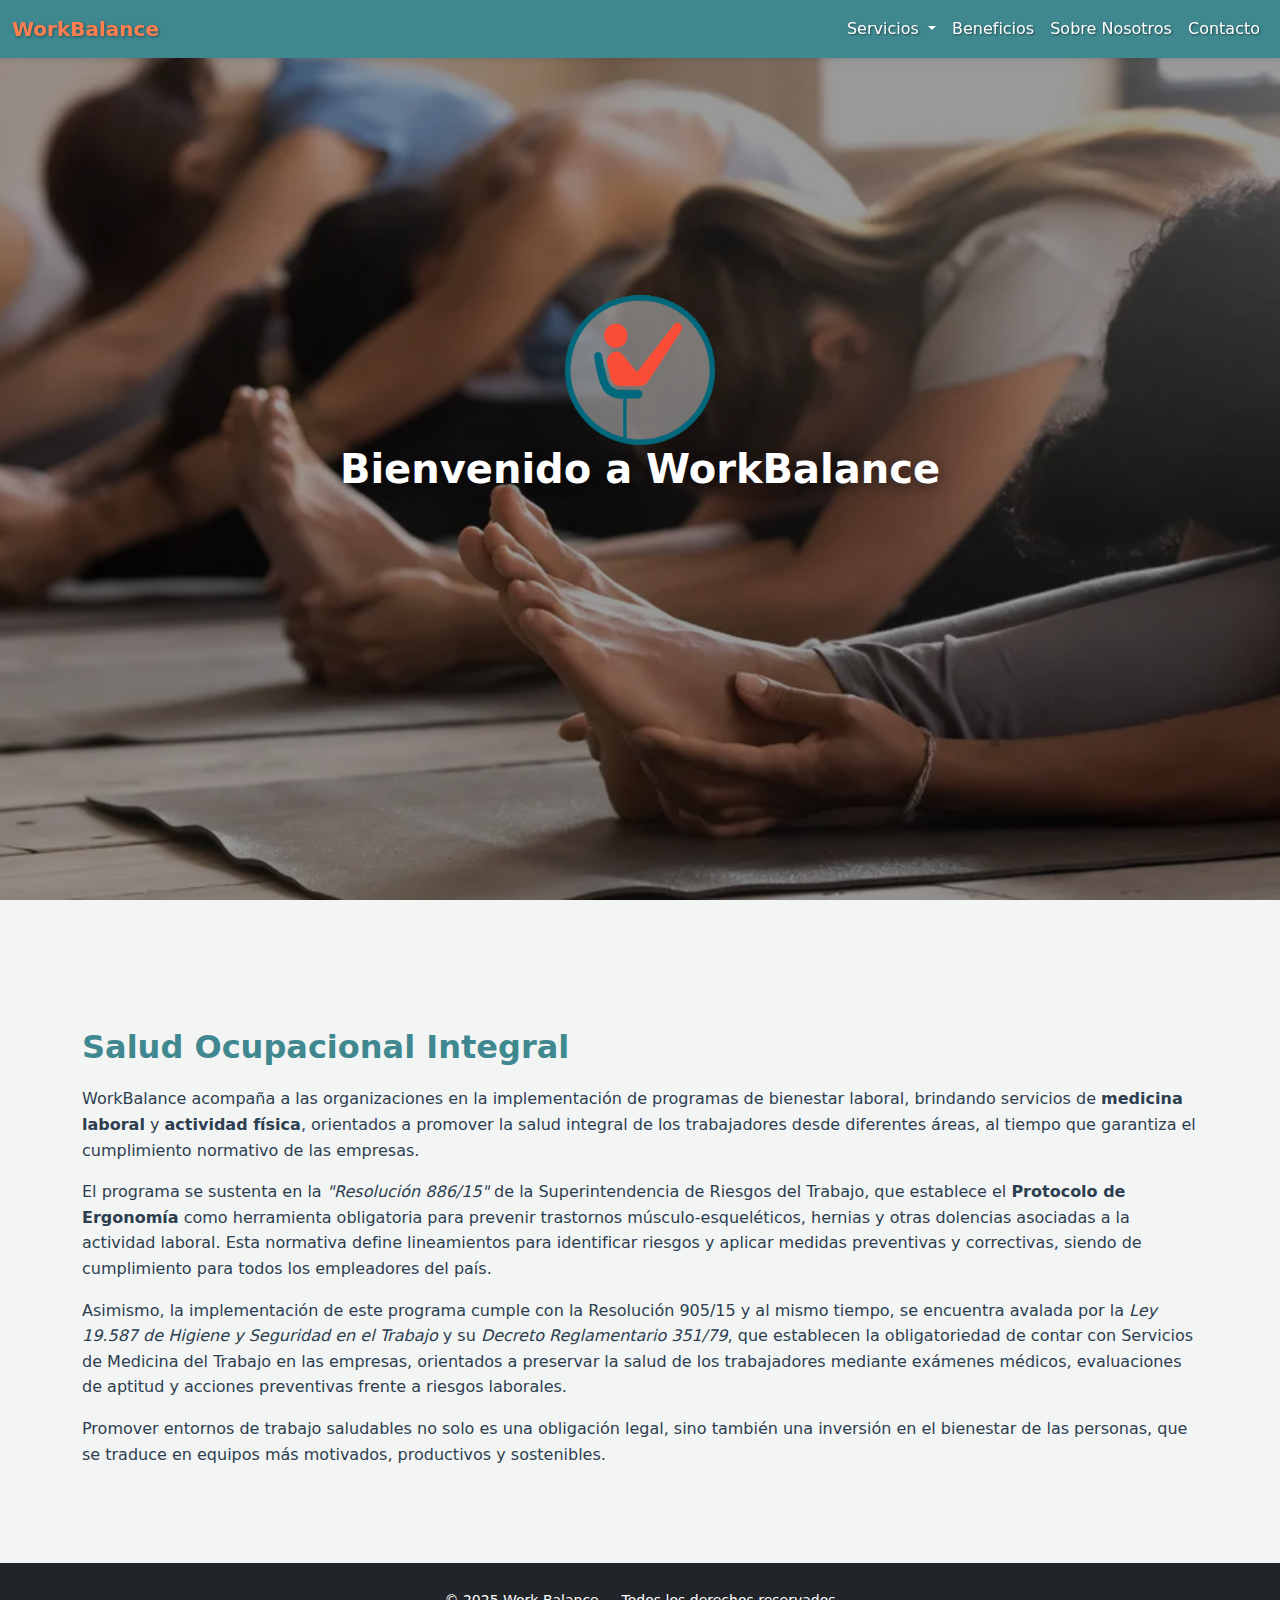
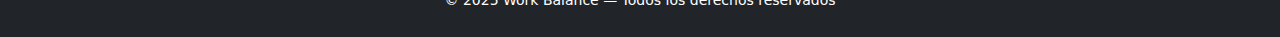
<file: index.html>
<!DOCTYPE html>
<html lang="es">
<head>
  <meta charset="UTF-8">
  <meta name="viewport" content="width=device-width, initial-scale=1.0">
 <title>WorkBalance</title>
  <meta name="description" content="Servicio de bienestar laboral, a través de la medicina y la actividad física en el trabajo.">

  <meta name="keywords" content="
  pausas activas, ejercicios laborales, bienestar, salud en oficina, ergonomía,
  programa de bienestar laboral, bienestar corporativo, acondicionamiento físico en el trabajo,
  actividad física para empresas, actividad física laboral, educación física en el trabajo,
  pausas activas zona norte, pausas activas Capital Federal, pausas activas zona oeste Buenos Aires,
  bienestar laboral zona norte, bienestar laboral Capital Federal, bienestar laboral zona oeste Buenos Aires
  ">

  <link rel="icon" href="favicon.ico" type="image/x-icon">
  <link rel="apple-touch-icon" sizes="180x180" href="apple-touch-icon.png">
  <link rel="icon" type="image/png" sizes="32x32" href="favicon-32x32.png">
  <link rel="icon" type="image/png" sizes="16x16" href="favicon-16x16.png">

  <link href="https://cdn.jsdelivr.net/npm/bootstrap@5.3.0/dist/css/bootstrap.min.css" rel="stylesheet">
  <link href="https://cdn.jsdelivr.net/npm/bootstrap-icons@1.11.3/font/bootstrap-icons.css" rel="stylesheet">
  <link rel="stylesheet" href="css/styles.css">
  <link href="https://cdn.jsdelivr.net/npm/aos@2.3.4/dist/aos.css" rel="stylesheet">
</head>
<body>

<header>
  <nav class="navbar navbar-expand-lg fixed-top">
    <div class="container-fluid">
      <a class="navbar-brand d-flex align-items-center" href="index.html">        
        <span>WorkBalance</span>
      </a>

      <button class="navbar-toggler bg-light" type="button" data-bs-toggle="collapse" data-bs-target="#navbarNav">
        <span class="navbar-toggler-icon"></span>
      </button>
      
      <div class="collapse navbar-collapse" id="navbarNav">
        <ul class="navbar-nav ms-auto">          
          <li class="nav-item dropdown">
    <a class="nav-link dropdown-toggle" href="#" id="serviciosDropdown" role="button" data-bs-toggle="dropdown" aria-expanded="false">
      Servicios
    </a>
    <ul class="dropdown-menu" aria-labelledby="serviciosDropdown">
      <li><a class="dropdown-item" href="medicinalaboral.html">Medicina Laboral en Planta</a></li>
      <li><a class="dropdown-item" href="actividadfisica.html">Actividad Física</a></li>
    </ul>
  </li>
          <li class="nav-item"><a class="nav-link" href="beneficios.html">Beneficios</a></li>
          <li class="nav-item"><a class="nav-link" href="nosotros.html">Sobre Nosotros</a></li>
          <li class="nav-item"><a class="nav-link" href="contacto.html">Contacto</a></li>
        </ul>
      </div>
    </div>
  </nav>
</header>

<main>
 <div id="inicio" class="hero d-flex align-items-center justify-content-center">
  <div class="hero-content text-center">
    <div class="hero-img" data-aos="flip-down">
      <img src="img/icono.png" class="img-fluid" alt="Imagen hero">
    </div>
    <h1 class="text-white fw-bold animate-fade">Bienvenido a WorkBalance</h1>
    <p class="text-white animate-fade-delay">Bienestar ocupacional</p>
    <a href="#saludocupacionalintegral" class="btn btn-primary btn-lg mt-3 animate-fade-delay2">
    Conocé más
    </a>
  </div>
</div>

<section id="saludocupacionalintegral">
  <div class="container mt-5">
    <div class="row">
      <div class="col">
      <h2>Salud Ocupacional Integral</h2>
        <p>
          WorkBalance acompaña a las organizaciones en la implementación de programas de bienestar
          laboral, brindando servicios de <strong>medicina laboral</strong> y <strong>actividad 
          física</strong>, orientados a promover la salud integral de los trabajadores desde 
          diferentes áreas, al tiempo que garantiza el cumplimiento normativo de las empresas.
        </p>  
        <p>
          El programa se sustenta en la <em>"Resolución 886/15"</em> de la Superintendencia de Riesgos del Trabajo,
          que establece el <strong>Protocolo de Ergonomía</strong> como herramienta obligatoria para prevenir
          trastornos músculo-esqueléticos, hernias y otras dolencias asociadas a la actividad laboral.
          Esta normativa define lineamientos para identificar riesgos y aplicar medidas preventivas y correctivas,
          siendo de cumplimiento para todos los empleadores del país.
        </p>     
        <p>
          Asimismo, la implementación de este programa cumple con la Resolución 905/15 y al mismo tiempo, se encuentra 
          avalada por la <em>Ley 19.587 de Higiene y Seguridad en el Trabajo</em> y su <em>Decreto Reglamentario 351/79</em>, que
          establecen la obligatoriedad de contar con Servicios de Medicina del Trabajo en las empresas,
          orientados a preservar la salud de los trabajadores mediante exámenes médicos, evaluaciones de aptitud
          y acciones preventivas frente a riesgos laborales. 
        </p>
        <p>
          Promover entornos de trabajo saludables no solo es una obligación legal, sino también una
           inversión en el bienestar de las personas, que se traduce en equipos más motivados, 
           productivos y sostenibles.
        </p>
      </div>
    </div>
  </div>
</main>

   <footer class="py-4 bg-dark text-white text-center">
    <div class="container">
      <small>© 2025 Work Balance — Todos los derechos reservados</small>
    </div>
  </footer>

  <script src="https://cdn.jsdelivr.net/npm/bootstrap@5.3.0/dist/js/bootstrap.bundle.min.js"></script>
    <script src="https://cdn.jsdelivr.net/npm/aos@2.3.4/dist/aos.js"></script>
  <script>
    AOS.init({
      duration: 1000,  // duración de la animación en ms
      once: true       // la animación se ejecuta solo una vez
    });
  </script>
</body>
</html>
</file>
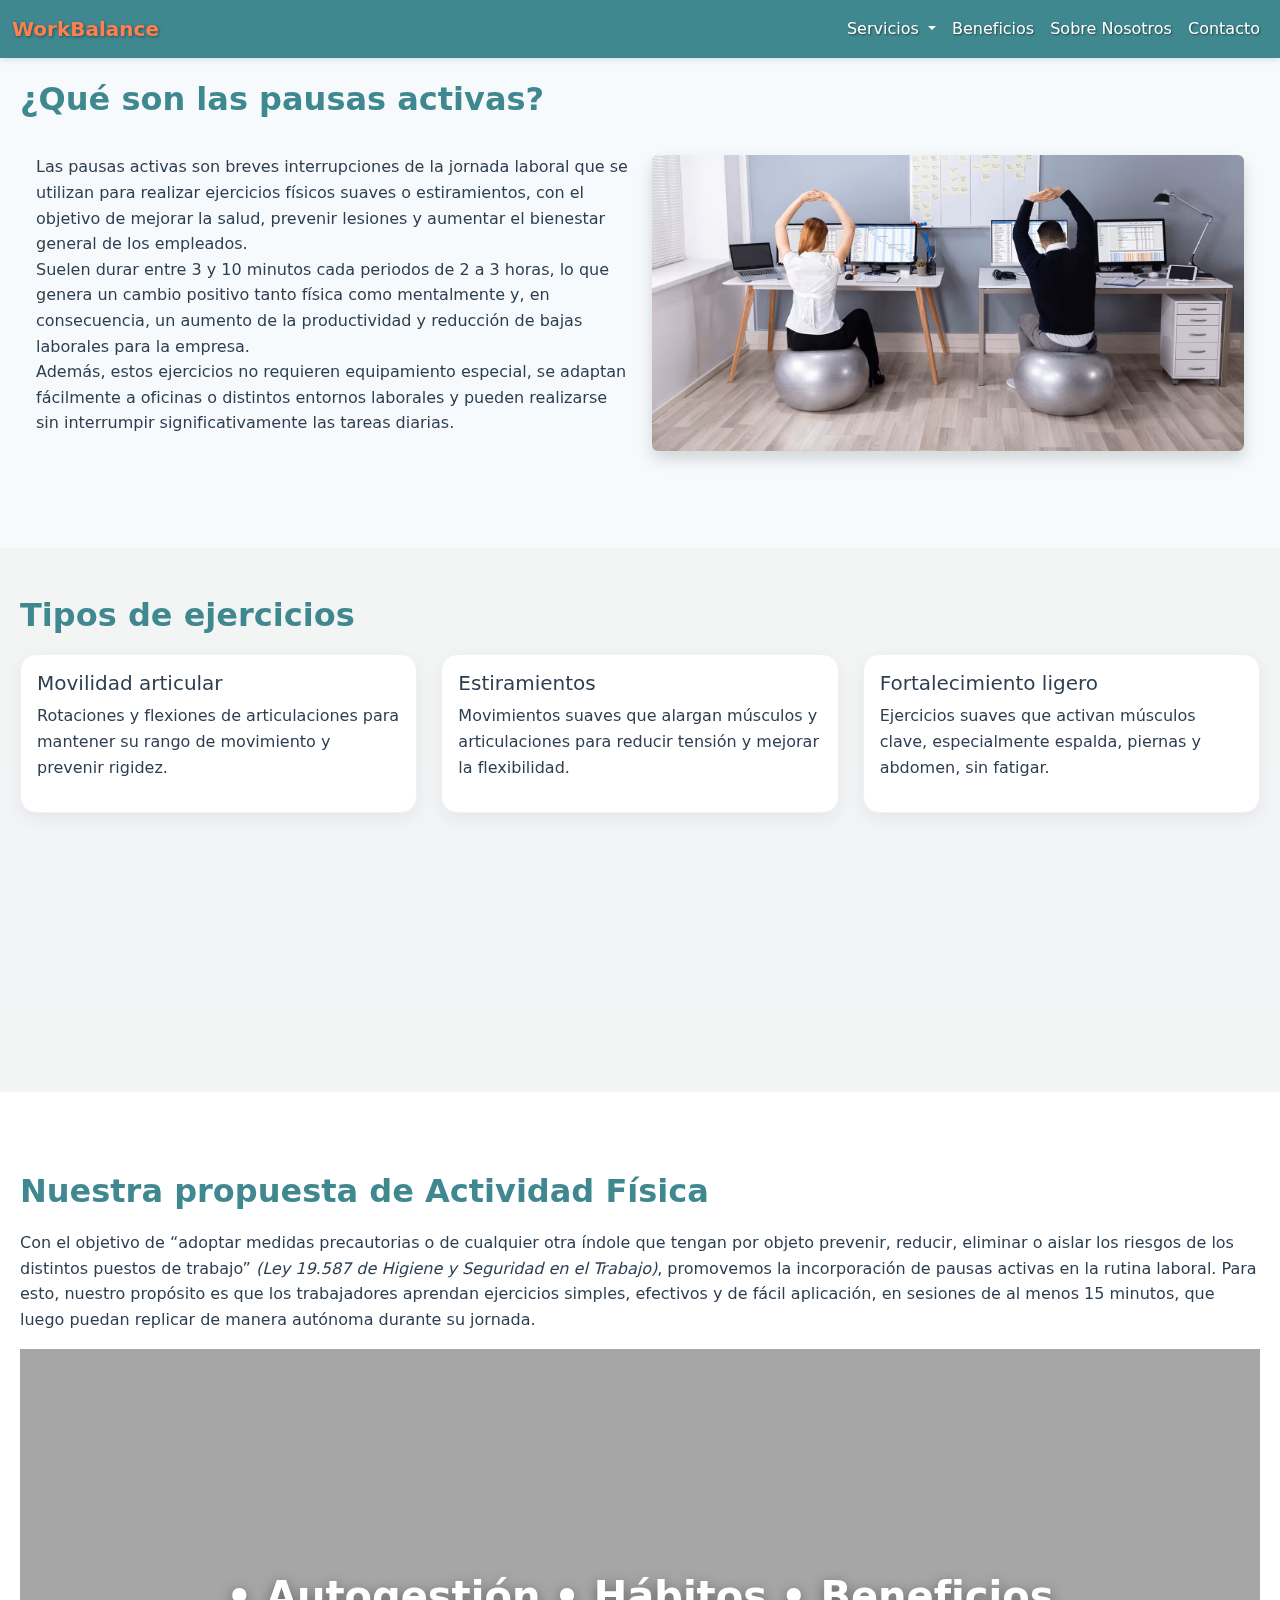
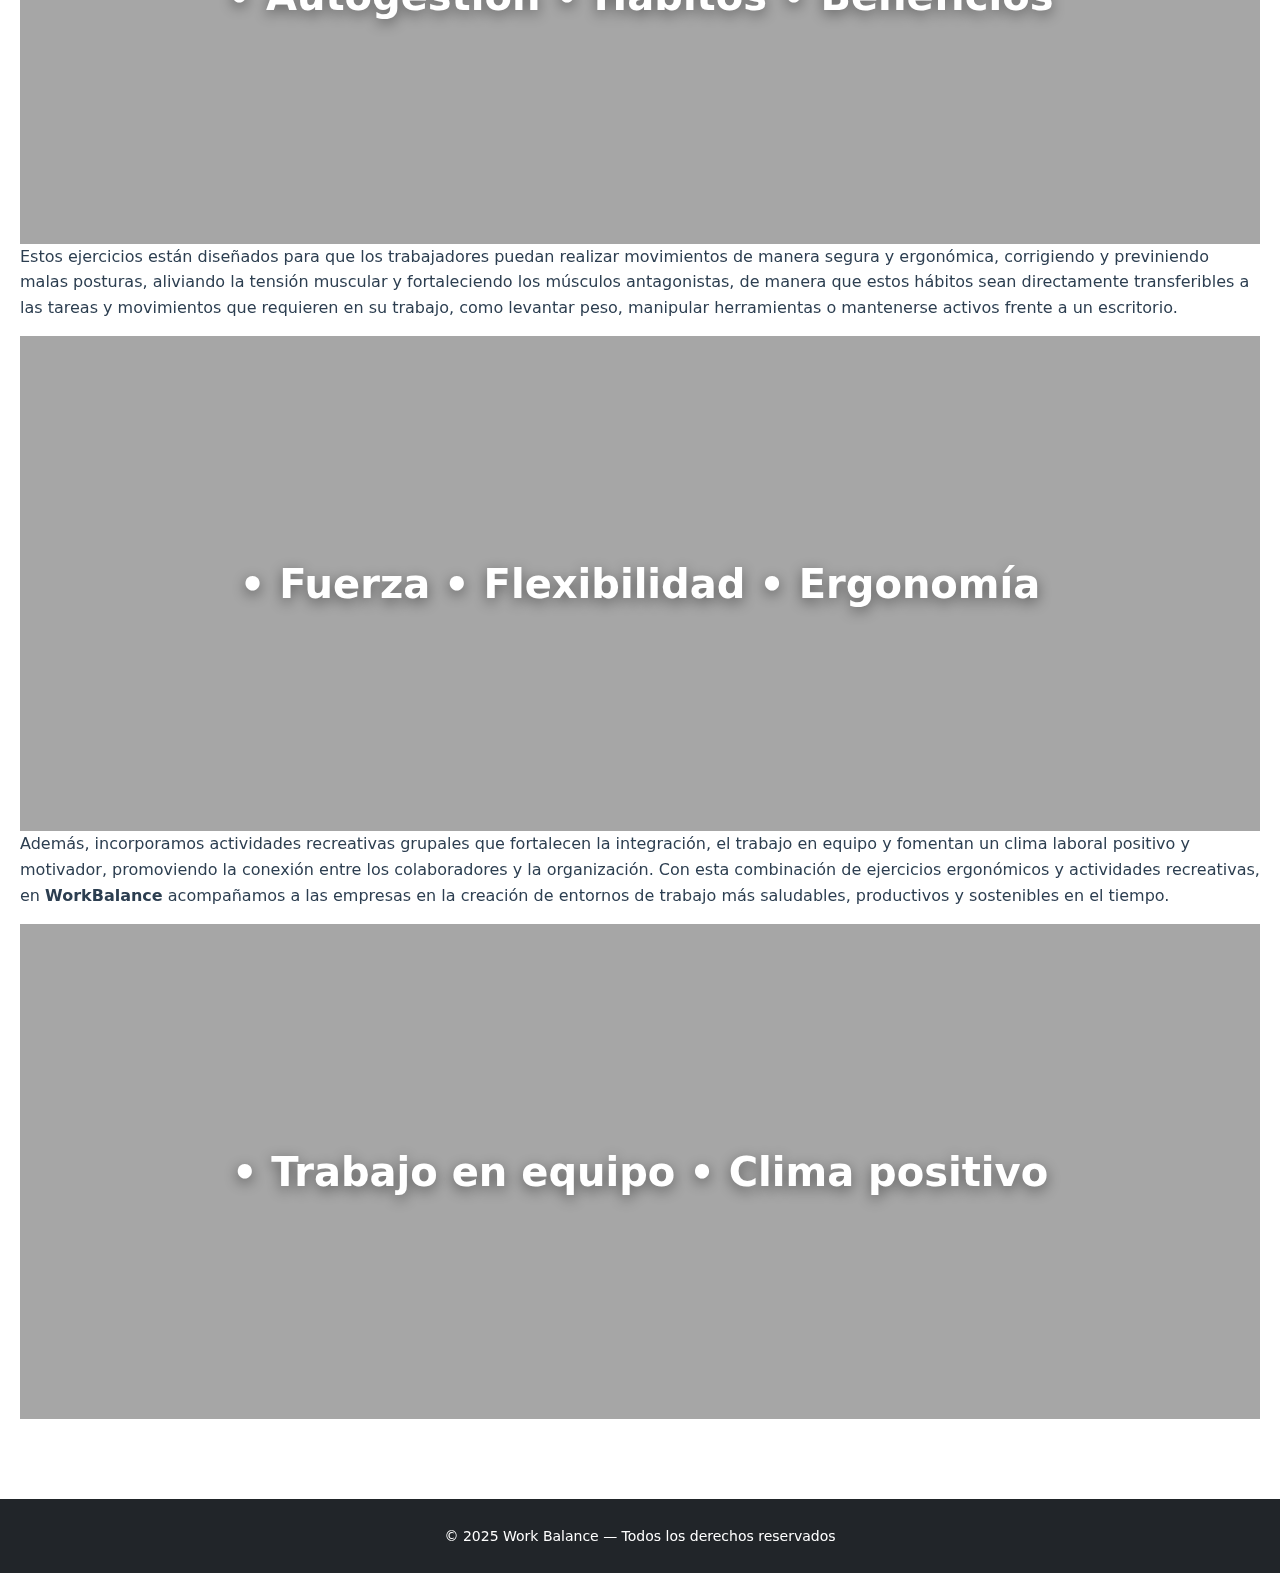
<file: actividadfisica.html>
<!DOCTYPE html>
<html lang="es">
<head>
  <meta charset="UTF-8">
  <meta name="viewport" content="width=device-width, initial-scale=1.0">
<title>WorkBalance</title>

  <link rel="icon" href="favicon.ico" type="image/x-icon">
  <link rel="apple-touch-icon" sizes="180x180" href="apple-touch-icon.png">
  <link rel="icon" type="image/png" sizes="32x32" href="favicon-32x32.png">
  <link rel="icon" type="image/png" sizes="16x16" href="favicon-16x16.png">

  <link href="https://cdn.jsdelivr.net/npm/bootstrap@5.3.0/dist/css/bootstrap.min.css" rel="stylesheet">
  <link href="https://cdn.jsdelivr.net/npm/bootstrap-icons@1.11.3/font/bootstrap-icons.css" rel="stylesheet">
  <link rel="stylesheet" href="css/styles.css">
  <link href="https://cdn.jsdelivr.net/npm/aos@2.3.4/dist/aos.css" rel="stylesheet">
</head>
<body>

<header>
 <nav class="navbar navbar-expand-lg fixed-top">
    <div class="container-fluid">
      <a class="navbar-brand d-flex align-items-center" href="index.html">        
        <span>WorkBalance</span>
      </a>

      <button class="navbar-toggler bg-light" type="button" data-bs-toggle="collapse" data-bs-target="#navbarNav">
        <span class="navbar-toggler-icon"></span>
      </button>
      
      <div class="collapse navbar-collapse" id="navbarNav">
        <ul class="navbar-nav ms-auto">          
          <li class="nav-item dropdown">
    <a class="nav-link dropdown-toggle" href="#" id="serviciosDropdown" role="button" data-bs-toggle="dropdown" aria-expanded="false">
      Servicios
    </a>
    <ul class="dropdown-menu" aria-labelledby="serviciosDropdown">
      <li><a class="dropdown-item" href="medicinalaboral.html">Medicina Laboral en Planta</a></li>
      <li><a class="dropdown-item active" href="actividadfisica.html">Actividad Física</a></li>
    </ul>
  </li>
          <li class="nav-item"><a class="nav-link" href="beneficios.html">Beneficios</a></li>
          <li class="nav-item"><a class="nav-link" href="nosotros.html">Sobre Nosotros</a></li>
          <li class="nav-item"><a class="nav-link" href="contacto.html">Contacto</a></li>
        </ul>
      </div>
    </div>
  </nav>
</header>

<main>
</section><section>
  <h2>¿Qué son las pausas activas?</h2>

  <div class="h-100 p-3">
    <div class="row align-items-center">
      <!-- Texto -->
      <div class="col-md-6">
        <p>
          Las pausas activas son breves interrupciones de la jornada laboral que se utilizan para 
          realizar ejercicios físicos suaves o estiramientos, con el objetivo de mejorar la salud,
          prevenir lesiones y aumentar el bienestar general de los empleados.<br>
          Suelen durar entre 3 y 10 minutos cada periodos de 2 a 3 horas, lo que genera un cambio 
          positivo tanto física como mentalmente y, en consecuencia, un aumento de la productividad y reducción
          de bajas laborales para la empresa.<br>
          Además, estos ejercicios no requieren equipamiento especial, se adaptan fácilmente a 
          oficinas o distintos entornos laborales y pueden realizarse sin interrumpir 
          significativamente las tareas diarias.
        </p>
      </div>

      <!-- Imagen -->
      <div class="col-md-6">
        <img src="img/pausas-activas.jpg" class="img-fluid rounded shadow" alt="Pausas activas">
      </div>
    </div>
  </div>
</section>

<section class="py-5">
  <h2>Tipos de ejercicios</h2>
  <div class="row g-4 justify-content-center">

    <!-- Card Movilidad articular (doble ancho) -->
    <div class="col-md-6 col-lg-4 mb-4">
      <div class="section-card h-100 p-3" data-aos="fade-left">
        
            <h5 class="mb-2">Movilidad articular</h5>
            <p>Rotaciones y flexiones de articulaciones para mantener su rango de movimiento y prevenir rigidez.</p>
      
      </div>
    </div>

    <!-- Card Estiramientos -->
    <div class="col-md-6 col-lg-4 mb-4">
      <div class="section-card h-100 p-3" data-aos="zoom-in">
        <h5 class="mb-2">Estiramientos</h5>
        <p>Movimientos suaves que alargan músculos y articulaciones para reducir tensión y mejorar la flexibilidad.</p>
      </div>
    </div>

        <!-- Card Fortalecimiento ligero -->
    <div class="col-md-6 col-lg-4 mb-4">
      <div class="section-card h-100 p-3" data-aos="fade-right">
            <h5 class="mb-2">Fortalecimiento ligero</h5>
            <p>Ejercicios suaves que activan músculos clave, especialmente espalda, piernas y abdomen, sin fatigar.</p>
      </div>
    </div>

    <!-- Card Relajación y respiración -->
    <div class="col-md-6 col-lg-4 mb-4">
      <div class="section-card h-100 p-3" data-aos="zoom-in">
        <h5 class="mb-2">Relajación y respiración</h5>
        <p>Técnicas para oxigenar el cuerpo, reducir estrés y relajar músculos.</p>
      </div>
    </div>

    <div class="col-md-6 col-lg-4 mb-4">
      <div class="section-card h-100 p-3" data-aos="fade-left">
            <h5 class="mb-2">Postura y activación</h5>
            <p>Movimientos que corrigen la postura y activan el cuerpo después de estar mucho tiempo sentado o estático.</p>
      </div>
    </div>
  </div>
</section>
 </div>

 <section class="section section--alt">
  
  <h2>Nuestra propuesta de Actividad Física</h2>

  <div class="section-servicios">
    <p>
Con el objetivo de “adoptar medidas precautorias o de cualquier otra índole que tengan por objeto 
prevenir, reducir, eliminar o aislar los riesgos de los distintos puestos de trabajo” 
<em>(Ley 19.587 de Higiene y Seguridad en el Trabajo)</em>, promovemos la incorporación de pausas 
activas en la rutina laboral. Para esto, nuestro propósito es que los trabajadores aprendan ejercicios 
simples, efectivos y de fácil aplicación, en sesiones de al menos 15 minutos, que luego puedan replicar 
de manera autónoma durante su jornada.
       
    </p>
  </div> 

    <div class="parallax parallax--autogestion">
      <div class="parallax-content text-center text-white py-5">
        <h3 class="mb-0 fw-semibold display-6">• Autogestión • Hábitos • Beneficios</h3>
      </div>
    </div>

      <div class="section-servicios">
      <p>
      Estos ejercicios están diseñados para que los trabajadores puedan realizar movimientos
      de manera segura y ergonómica, corrigiendo y previniendo malas posturas, aliviando la 
      tensión muscular y fortaleciendo los músculos antagonistas, de manera que estos hábitos 
      sean directamente transferibles a las tareas y movimientos que requieren en su trabajo, 
      como levantar peso, manipular herramientas o mantenerse activos frente a un escritorio.
      </p>
      </div>

    <div class="parallax parallax--movilidad">
      <div class="parallax-content text-center text-white py-5">
        <h3 class="mb-0 fw-semibold display-6">• Fuerza • Flexibilidad • Ergonomía</h3>
      </div>
    </div>

      <div class="section-servicios">
      <p>
      Además, incorporamos actividades recreativas grupales que fortalecen la integración, 
      el trabajo en equipo y fomentan un clima laboral positivo y motivador, promoviendo
      la conexión entre los colaboradores y la organización. 
      Con esta combinación de ejercicios ergonómicos y actividades recreativas, 
      en <strong>WorkBalance</strong> acompañamos a las empresas en la creación de entornos de 
      trabajo más saludables, productivos y sostenibles en el tiempo.
      </p>
      </div>

    <div class="parallax parallax--recreacion">
      <div class="parallax-content text-center text-white py-5">
        <h3 class="mb-0 fw-semibold display-6">• Trabajo en equipo • Clima positivo</h3>
      </div>
    </div>
 </div>
</section>
</main>

   <footer class="py-4 bg-dark text-white text-center">
    <div class="container">
      <small>© 2025 Work Balance — Todos los derechos reservados</small>
    </div>
  </footer>

  <script src="https://cdn.jsdelivr.net/npm/bootstrap@5.3.0/dist/js/bootstrap.bundle.min.js"></script>
  <script src="https://cdn.jsdelivr.net/npm/aos@2.3.4/dist/aos.js"></script>
<script>
  AOS.init({
    duration: 1000,  // duración de la animación en ms
    once: true       // la animación se ejecuta solo una vez
  });
</script>
</body>
</html>
</file>
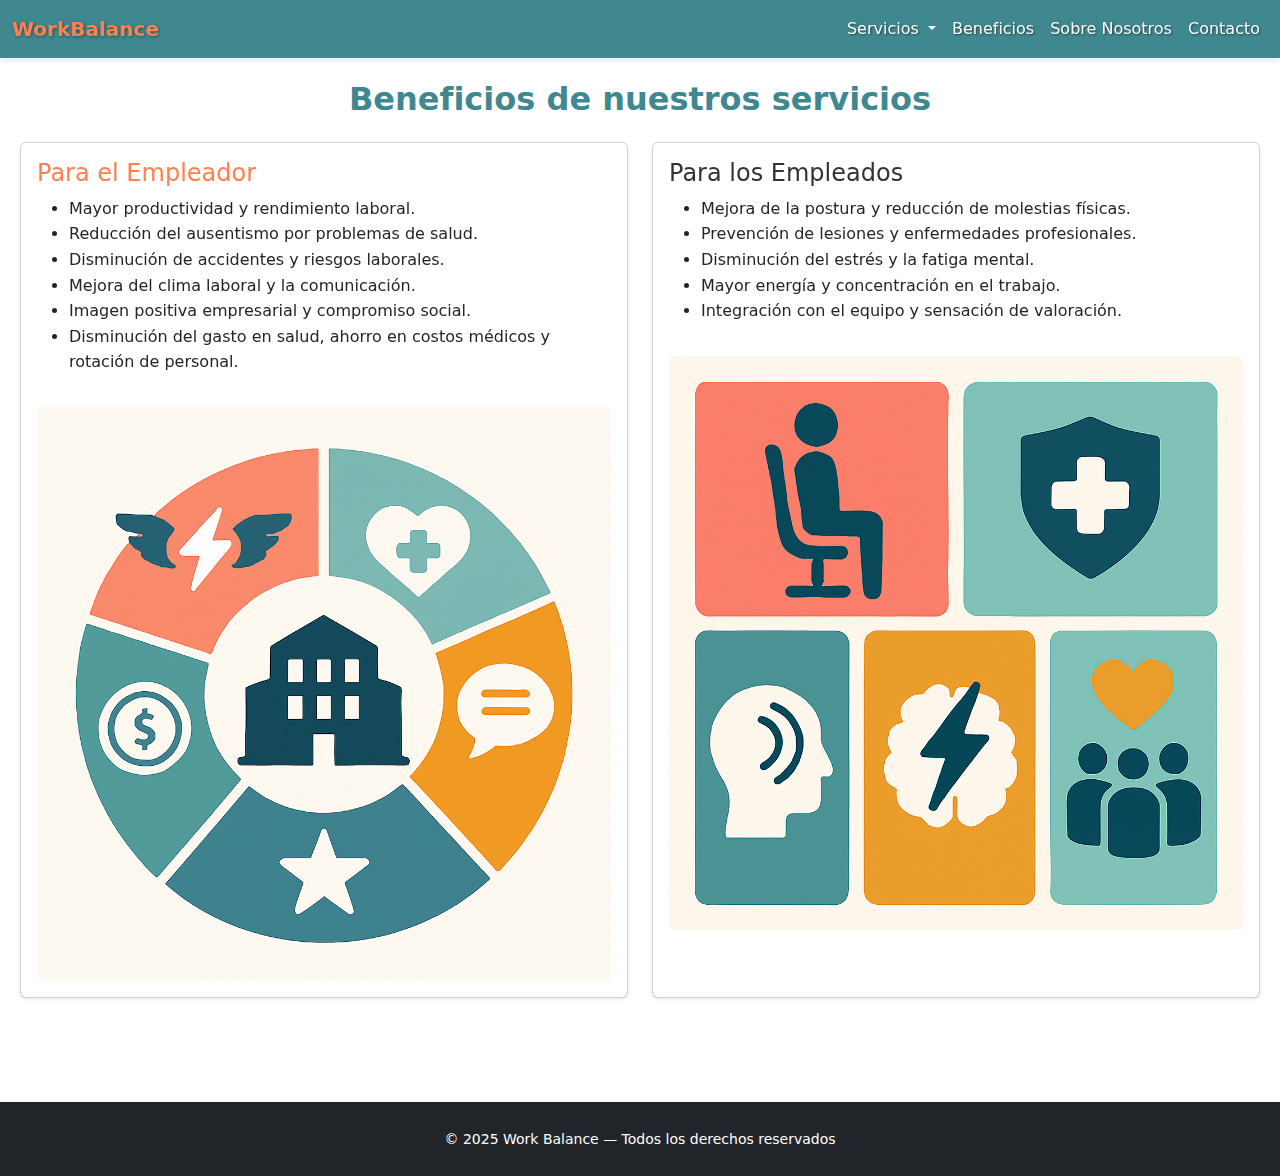
<file: beneficios.html>
<!DOCTYPE html>
<html lang="es">
<head>
  <meta charset="UTF-8">
  <meta name="viewport" content="width=device-width, initial-scale=1.0">
<title>WorkBalance</title>

  <link rel="icon" href="favicon.ico" type="image/x-icon">
  <link rel="apple-touch-icon" sizes="180x180" href="apple-touch-icon.png">
  <link rel="icon" type="image/png" sizes="32x32" href="favicon-32x32.png">
  <link rel="icon" type="image/png" sizes="16x16" href="favicon-16x16.png">

  <link href="https://cdn.jsdelivr.net/npm/bootstrap@5.3.0/dist/css/bootstrap.min.css" rel="stylesheet">
  <link href="https://cdn.jsdelivr.net/npm/bootstrap-icons@1.11.3/font/bootstrap-icons.css" rel="stylesheet">
  <link rel="stylesheet" href="css/styles.css">
  <link href="https://cdn.jsdelivr.net/npm/aos@2.3.4/dist/aos.css" rel="stylesheet">
</head>
<body>

<header>
 <nav class="navbar navbar-expand-lg fixed-top">
    <div class="container-fluid">
      <a class="navbar-brand d-flex align-items-center" href="index.html">        
        <span>WorkBalance</span>
      </a>

      <button class="navbar-toggler bg-light" type="button" data-bs-toggle="collapse" data-bs-target="#navbarNav">
        <span class="navbar-toggler-icon"></span>
      </button>
      
      <div class="collapse navbar-collapse" id="navbarNav">
        <ul class="navbar-nav ms-auto">          
          <li class="nav-item dropdown">
    <a class="nav-link dropdown-toggle" href="#" id="serviciosDropdown" role="button" data-bs-toggle="dropdown" aria-expanded="false">
      Servicios
    </a>
    <ul class="dropdown-menu" aria-labelledby="serviciosDropdown">
      <li><a class="dropdown-item" href="medicinalaboral.html">Medicina Laboral en Planta</a></li>
      <li><a class="dropdown-item" href="actividadfisica.html">Actividad Física</a></li>
    </ul>
  </li>
          <li class="nav-item"><a class="nav-link active" href="beneficios.html">Beneficios</a></li>
          <li class="nav-item"><a class="nav-link" href="nosotros.html">Sobre Nosotros</a></li>
          <li class="nav-item"><a class="nav-link" href="contacto.html">Contacto</a></li>
        </ul>
      </div>
    </div>
  </nav>
</header>

<main>
<section class="section section--alt">
    <h2 class="mb-4 text-center">Beneficios de nuestros servicios</h2>

    <div class="row">
      <!-- Empleador -->
      <div class="col-md-6 mb-4" data-aos="flip-right">
        <div class="card shadow-sm h-100">
          <div class="card-body">
            <h4 class="card-title titulo-empleador">Para el Empleador</h4>
            <ul>
              <li>Mayor productividad y rendimiento laboral.</li>
              <li>Reducción del ausentismo por problemas de salud.</li>
              <li>Disminución de accidentes y riesgos laborales.</li>
              <li>Mejora del clima laboral y la comunicación.</li>
              <li>Imagen positiva empresarial y compromiso social.</li>
              <li>Disminución del gasto en salud, ahorro en costos médicos y rotación de personal.</li>
            </ul>
            <img src="img/beneficios-empleador.png" alt="Beneficios Empleador" class="img-fluid mt-3 rounded">

          </div>
        </div>
      </div>
      <!-- Empleados -->
      <div class="col-md-6 mb-4" data-aos="flip-left">
        <div class="card shadow-sm h-100">
          <div class="card-body">
            <h4 class="card-title titulo-empleados"> Para los Empleados</h4>
            <ul>
              <li>Mejora de la postura y reducción de molestias físicas.</li>
              <li>Prevención de lesiones y enfermedades profesionales.</li>
              <li>Disminución del estrés y la fatiga mental.</li>
              <li>Mayor energía y concentración en el trabajo.</li>
              <li>Integración con el equipo y sensación de valoración.</li>
            </ul>
            <img src="img/beneficios-empleados.png" alt="Beneficios Empleados" class="img-fluid mt-3 rounded">

          </div>
        </div>
      </div>
    </div> 
</section> 

</main>
   <footer class="py-4 bg-dark text-white text-center">
    <div class="container">
      <small>© 2025 Work Balance — Todos los derechos reservados</small>
    </div>
  </footer>

  <script src="https://cdn.jsdelivr.net/npm/bootstrap@5.3.0/dist/js/bootstrap.bundle.min.js"></script>
  <script src="https://cdn.jsdelivr.net/npm/aos@2.3.4/dist/aos.js"></script>
<script>
  AOS.init({
    duration: 1000,  // duración de la animación en ms
    once: true       // la animación se ejecuta solo una vez
  });
</script>
</body>
</html>
</file>
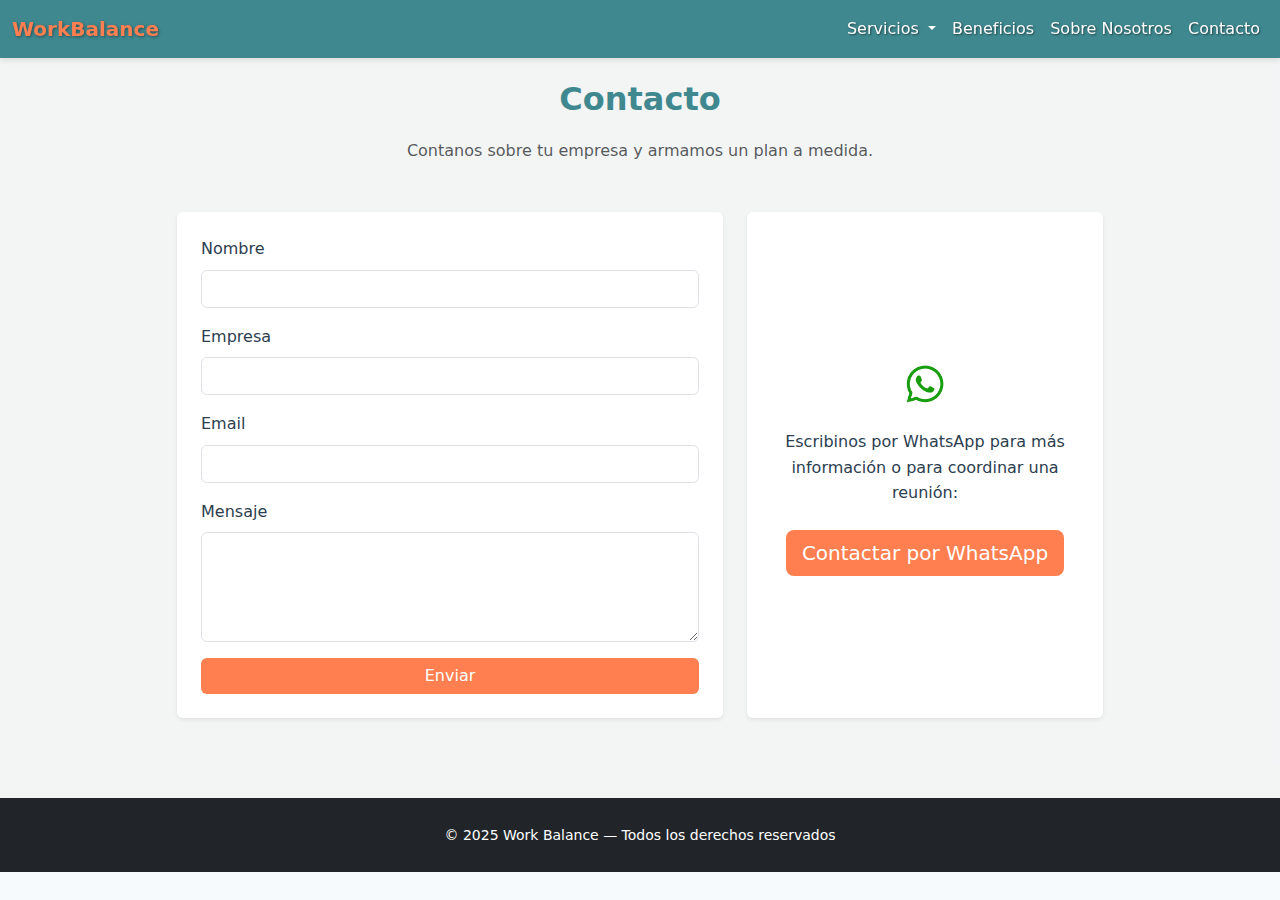
<file: contacto.html>
<!DOCTYPE html>
<html lang="es">
<head>
  <meta charset="UTF-8">
  <meta name="viewport" content="width=device-width, initial-scale=1.0">
 <title>WorkBalance</title>
  <meta name="description" content="Servicio de bienestar laboral a través de pausas activas, ejercicios fisicos y actividades recreativas.">

  <meta name="keywords" content="
  pausas activas, ejercicios laborales, bienestar, salud en oficina, ergonomía,
  programa de bienestar laboral, bienestar corporativo, acondicionamiento físico en el trabajo,
  actividad física para empresas, educación física en el trabajo,
  pausas activas zona norte, pausas activas Capital Federal, pausas activas zona oeste Buenos Aires,
  bienestar laboral zona norte, bienestar laboral Capital Federal, bienestar laboral zona oeste Buenos Aires
  ">

  <link rel="icon" href="favicon.ico" type="image/x-icon">
  <link rel="apple-touch-icon" sizes="180x180" href="apple-touch-icon.png">
  <link rel="icon" type="image/png" sizes="32x32" href="favicon-32x32.png">
  <link rel="icon" type="image/png" sizes="16x16" href="favicon-16x16.png">

  <link href="https://cdn.jsdelivr.net/npm/bootstrap@5.3.0/dist/css/bootstrap.min.css" rel="stylesheet">
  <link href="https://cdn.jsdelivr.net/npm/bootstrap-icons@1.11.3/font/bootstrap-icons.css" rel="stylesheet">
  <link rel="stylesheet" href="css/styles.css">
</head>
<body>

<header>
  <nav class="navbar navbar-expand-lg fixed-top">
    <div class="container-fluid">
      <a class="navbar-brand d-flex align-items-center" href="index.html">        
        <span>WorkBalance</span>
      </a>

      <button class="navbar-toggler bg-light" type="button" data-bs-toggle="collapse" data-bs-target="#navbarNav">
        <span class="navbar-toggler-icon"></span>
      </button>
      
      <div class="collapse navbar-collapse" id="navbarNav">
        <ul class="navbar-nav ms-auto">          
          <li class="nav-item dropdown">
    <a class="nav-link dropdown-toggle" href="#" id="serviciosDropdown" role="button" data-bs-toggle="dropdown" aria-expanded="false">
      Servicios
    </a>
    <ul class="dropdown-menu" aria-labelledby="serviciosDropdown">
      <li><a class="dropdown-item" href="medicinalaboral.html">Medicina Laboral en Planta</a></li>
      <li><a class="dropdown-item" href="actividadfisica.html">Actividad Física</a></li>
    </ul>
  </li>
          <li class="nav-item"><a class="nav-link" href="beneficios.html">Beneficios</a></li>
          <li class="nav-item"><a class="nav-link" href="nosotros.html">Sobre Nosotros</a></li>
          <li class="nav-item"><a class="nav-link" href="contacto.html">Contacto</a></li>
        </ul>
      </div>
    </div>
  </nav>
</header>

<main>

    <section class="section" style="background-color: var(--color-gris-claro);">
  <div class="container">
    <!-- Título -->
    <div class="text-center mb-5">
    <h2 class="class="mb-4 text-center">Contacto</h2>      
      <p class="text-muted">Contanos sobre tu empresa y armamos un plan a medida.</p>
    </div>

    <!-- Fila con formulario y WhatsApp -->
    <div class="row justify-content-center g-4">
      <!-- Formulario -->
      <div class="col-lg-6">
        <form class="p-4 shadow-sm rounded bg-white" action="https://formspree.io/f/xldwbajy" method="POST">
          <div class="mb-3">
            <label class="form-label">Nombre</label>
            <input type="text" class="form-control" name="nombre" required>
          </div>
          <div class="mb-3">
            <label class="form-label">Empresa</label>
            <input type="text" class="form-control" name="empresa" required>
          </div>
          <div class="mb-3">
            <label class="form-label">Email</label>
            <input type="email" class="form-control" name="email" required>
          </div>
          <div class="mb-3">
            <label class="form-label">Mensaje</label>
            <textarea class="form-control" rows="4" name="mensaje" required></textarea>
          </div>
          <button class="btn btn-coral w-100" type="submit">
           Enviar
          </button>
        </form>
         <p id="confirmacion" style="display:none; color: var(--color-turquesa-oscuro); margin-top:15px;">
    ¡Mensaje enviado! En breve nos contactaremos con usted.
          </p>
      </div>

      <!-- Card WhatsApp -->
      <div class="col-lg-4">
        <div class="p-4 shadow-sm rounded bg-white h-100 d-flex flex-column justify-content-center align-items-center text-center">
    <!-- Imagen de WhatsApp -->
    <img src="img/whatsapp.png" alt="WhatsApp" style="width:60px; height:60px; margin-bottom:15px;">
          <p class="mb-4">Escribinos por WhatsApp para más información o para coordinar una reunión:</p>
          <a href="https://wa.me/5491164272269" target="_blank" class="btn btn-coral btn-lg">
            Contactar por WhatsApp
          </a>
        </div>
      </div>
    </div>
  </div>
</section>

</main>


   <footer class="py-4 bg-dark text-white text-center">
    <div class="container">
      <small>© 2025 Work Balance — Todos los derechos reservados</small>
    </div>
  </footer>

  <script src="https://cdn.jsdelivr.net/npm/bootstrap@5.3.0/dist/js/bootstrap.bundle.min.js"></script>
</body>
</html>
</file>
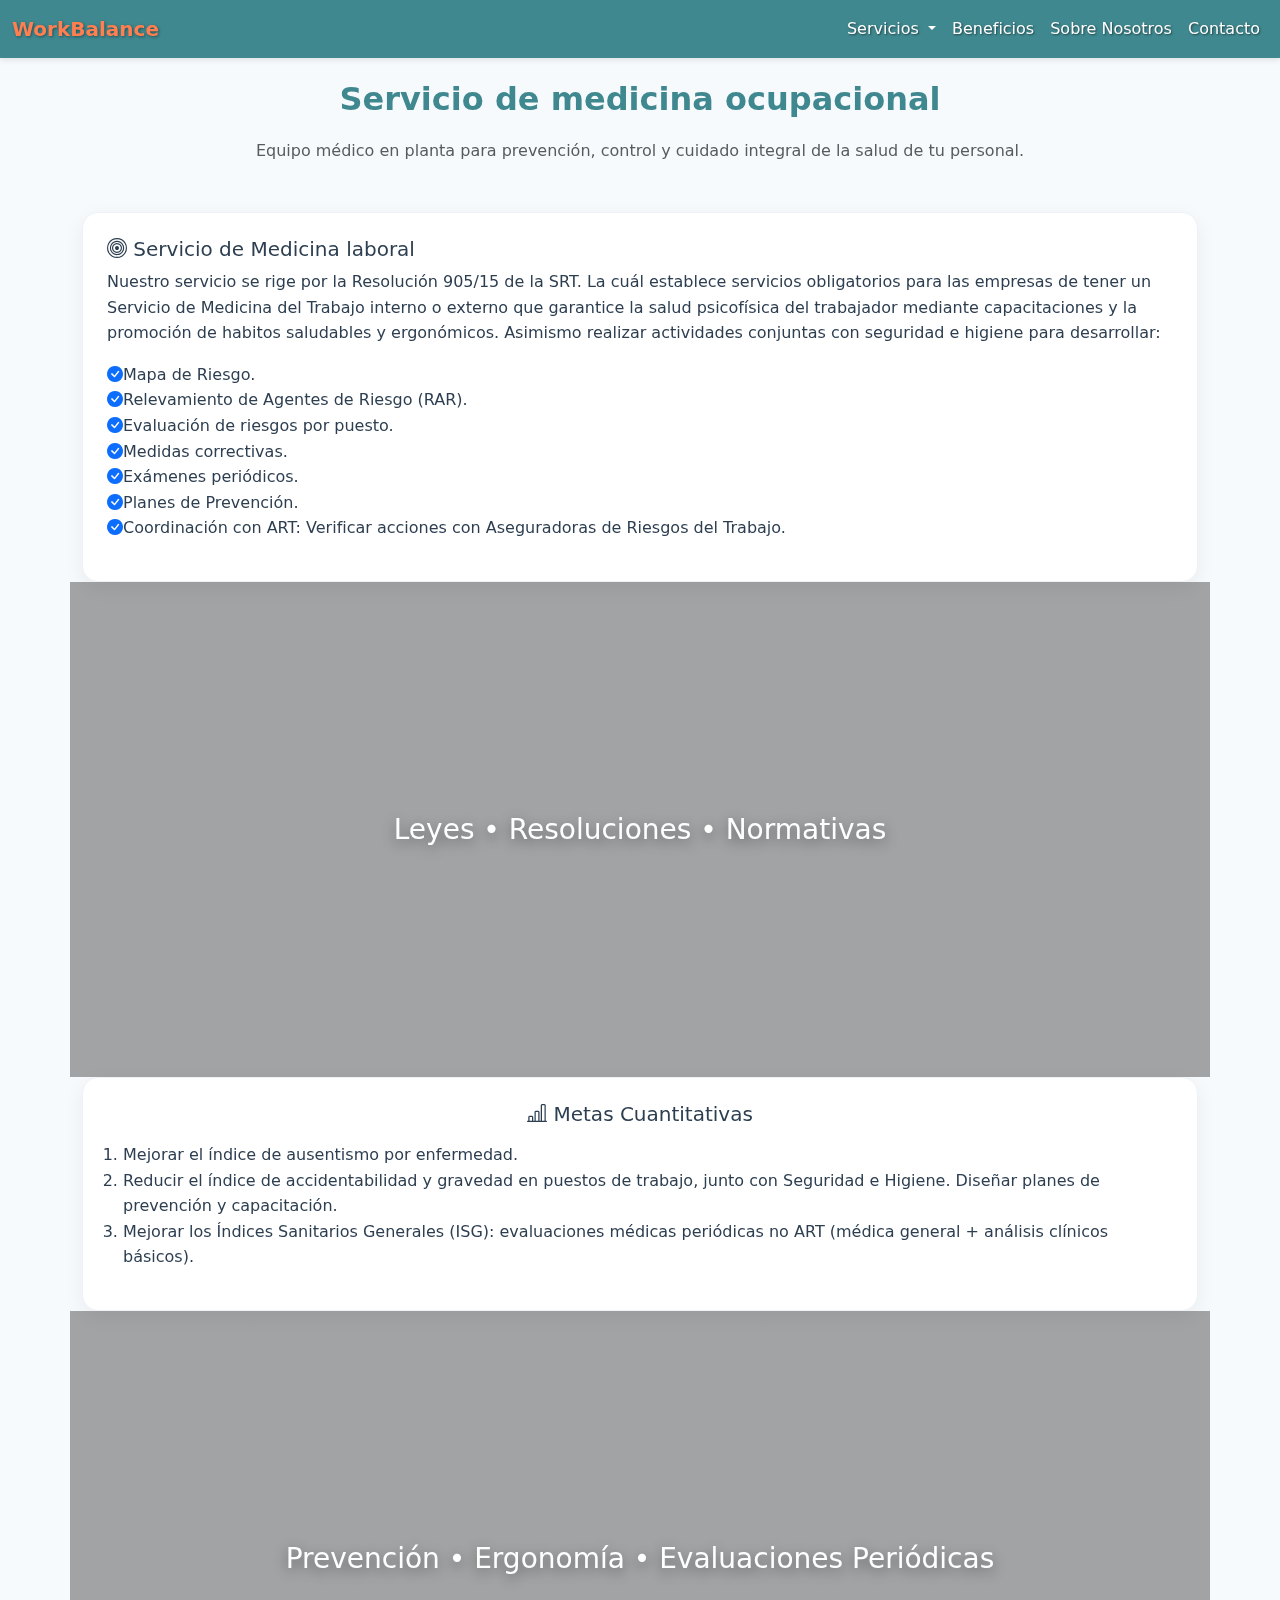
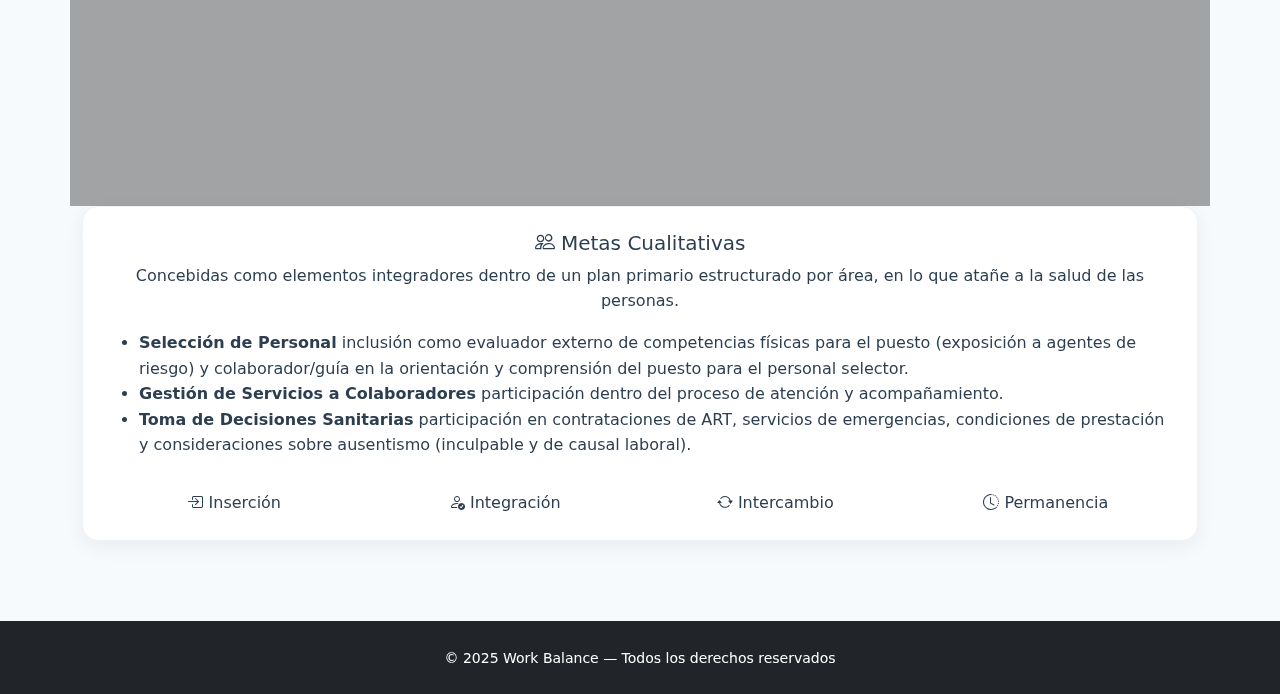
<file: medicinalaboral.html>
<!DOCTYPE html>
<html lang="es">
<head>
  <meta charset="UTF-8">
  <meta name="viewport" content="width=device-width, initial-scale=1.0">

  <link rel="icon" href="favicon.ico" type="image/x-icon">
  <link rel="apple-touch-icon" sizes="180x180" href="apple-touch-icon.png">
  <link rel="icon" type="image/png" sizes="32x32" href="favicon-32x32.png">
  <link rel="icon" type="image/png" sizes="16x16" href="favicon-16x16.png">

  <link href="https://cdn.jsdelivr.net/npm/bootstrap@5.3.0/dist/css/bootstrap.min.css" rel="stylesheet">
  <link href="https://cdn.jsdelivr.net/npm/bootstrap-icons@1.11.3/font/bootstrap-icons.css" rel="stylesheet">
  <link rel="stylesheet" href="css/styles.css">
</head>
<body>

<header>
  <nav class="navbar navbar-expand-lg fixed-top">
    <div class="container-fluid">
      <a class="navbar-brand d-flex align-items-center" href="index.html">        
        <span>WorkBalance</span>
      </a>

      <button class="navbar-toggler bg-light" type="button" data-bs-toggle="collapse" data-bs-target="#navbarNav">
        <span class="navbar-toggler-icon"></span>
      </button>
      
      <div class="collapse navbar-collapse" id="navbarNav">
        <ul class="navbar-nav ms-auto">          
          <li class="nav-item dropdown">
    <a class="nav-link dropdown-toggle" href="#" id="serviciosDropdown" role="button" data-bs-toggle="dropdown" aria-expanded="false">
      Servicios
    </a>
    <ul class="dropdown-menu" aria-labelledby="serviciosDropdown">
      <li><a class="dropdown-item active" href="medicinalaboral.html">Medicina Ocupacional</a></li>
      <li><a class="dropdown-item" href="actividadfisica.html">Actividad Física</a></li>
    </ul>
  </li>
          <li class="nav-item"><a class="nav-link" href="beneficios.html">Beneficios</a></li>
          <li class="nav-item"><a class="nav-link" href="nosotros.html">Sobre Nosotros</a></li>
          <li class="nav-item"><a class="nav-link" href="contacto.html">Contacto</a></li>
        </ul>
      </div>
    </div>
  </nav>
</header>

<main>
 <section id="servicio-medico" class="section">
    <div class="container">
      <div class="text-center mb-5">
        <h2> Servicio de medicina ocupacional</h2>
        <p class="text-muted">Equipo médico en planta para prevención, control y cuidado integral de la salud de tu personal.</p>
      </div>

      <div class="row justify-content-center">
        <!-- Objetivos Generales -->
      <div class="col-lg-12 d-flex">
        <div class="section-card h-100 w-100 text-start">
          <h5><i class="bi bi-bullseye"></i> Servicio de Medicina laboral</h5>
          <p>Nuestro servicio se  rige por la Resolución 905/15 de la SRT.
          La cuál establece servicios obligatorios para las  empresas de tener un Servicio de
           Medicina del Trabajo interno o externo que garantice la salud psicofísica del trabajador 
           mediante capacitaciones  y la promoción de habitos saludables y ergonómicos.
          Asimismo realizar actividades conjuntas con seguridad e higiene para desarrollar:</p>
       <ul class="list-unstyled mt-3">
            <li><i class="bi bi-check-circle-fill text-primary"></i>Mapa de Riesgo. </li>
            <li><i class="bi bi-check-circle-fill text-primary"></i>Relevamiento de Agentes de Riesgo (RAR). </li>
            <li><i class="bi bi-check-circle-fill text-primary"></i>Evaluación de riesgos por puesto. </li>
            <li><i class="bi bi-check-circle-fill text-primary"></i>Medidas correctivas. </li>
            <li><i class="bi bi-check-circle-fill text-primary"></i>Exámenes periódicos. </li>
            <li><i class="bi bi-check-circle-fill text-primary"></i>Planes de Prevención. </li>
            <li><i class="bi bi-check-circle-fill text-primary"></i>Coordinación con ART: Verificar acciones con Aseguradoras de Riesgos del Trabajo. </li>
          </ul>
       
        </div>
      </div>
     
  <!-- Parallax separador: Medicina -->
  <div class="parallax parallax--medicina">
    <div class="parallax-content text-center">
      <h3 class="mb-0">Leyes • Resoluciones • Normativas</h3>
    </div>
  </div>
        <!-- Metas Cuantitativas -->
        <div class="col-lg-12 d-flex">
        <div class="section-card h-100 w-100 text-center">
          <h5><i class="bi bi-bar-chart-line"></i> Metas Cuantitativas</h5>
          <ol class="mt-3 text-start ps-3">
            <li>Mejorar el índice de ausentismo por enfermedad.</li>
            <li>Reducir el índice de accidentabilidad y gravedad en puestos de trabajo, junto con Seguridad e Higiene. Diseñar planes de prevención y capacitación.</li>
            <li>Mejorar los Índices Sanitarios Generales (ISG): evaluaciones médicas periódicas no ART (médica general + análisis clínicos básicos).</li>
          </ol>
        </div>
      </div>
    

  <!-- Parallax separador -->
  <div class="parallax parallax--seguridad">
    <div class="parallax-content text-center">
      <h3 class="mb-0">Prevención • Ergonomía • Evaluaciones Periódicas</h3>
    </div>
  </div>

        <!-- Metas Cualitativas -->
   
      <div class="col-lg-12">
        <div class="section-card text-center">
          <h5><i class="bi bi-people"></i> Metas Cualitativas</h5>
          <p class="mb-3">Concebidas como elementos integradores dentro de un plan primario estructurado por área, en lo que atañe a la salud de las personas.</p>
          
          <ul class="icon-list text-start">
            <li>
              <b>Selección de Personal</b> inclusión como evaluador externo de competencias físicas para el puesto (exposición a agentes de riesgo) y colaborador/guía en la orientación y comprensión del puesto para el personal selector.
            </li>
            <li>
              <b>Gestión de Servicios a Colaboradores</b> participación dentro del proceso de atención y acompañamiento.
            </li>
            <li>
              <b>Toma de Decisiones Sanitarias</b> participación en contrataciones de ART, servicios de emergencias, condiciones de prestación y consideraciones sobre ausentismo (inculpable y de causal laboral).
            </li>
          </ul>

          <div class="row g-3 mt-3 justify-content-center">
            <div class="col-md-3"><div class="tag"><i class="bi bi-box-arrow-in-right"></i> Inserción</div></div>
            <div class="col-md-3"><div class="tag"><i class="bi bi-person-check"></i> Integración</div></div>
            <div class="col-md-3"><div class="tag"><i class="bi bi-arrow-repeat"></i> Intercambio</div></div>
            <div class="col-md-3"><div class="tag"><i class="bi bi-clock-history"></i> Permanencia</div></div>
          </div>
        </div>
      </div>
      
    </div>
 </section>
</main>

   <footer class="py-4 bg-dark text-white text-center">
    <div class="container">
      <small>© 2025 Work Balance — Todos los derechos reservados</small>
    </div>
  </footer>

  <script src="https://cdn.jsdelivr.net/npm/bootstrap@5.3.0/dist/js/bootstrap.bundle.min.js"></script>
  <script src="https://cdn.jsdelivr.net/npm/aos@2.3.4/dist/aos.js"></script>
</body>
</html>
</file>
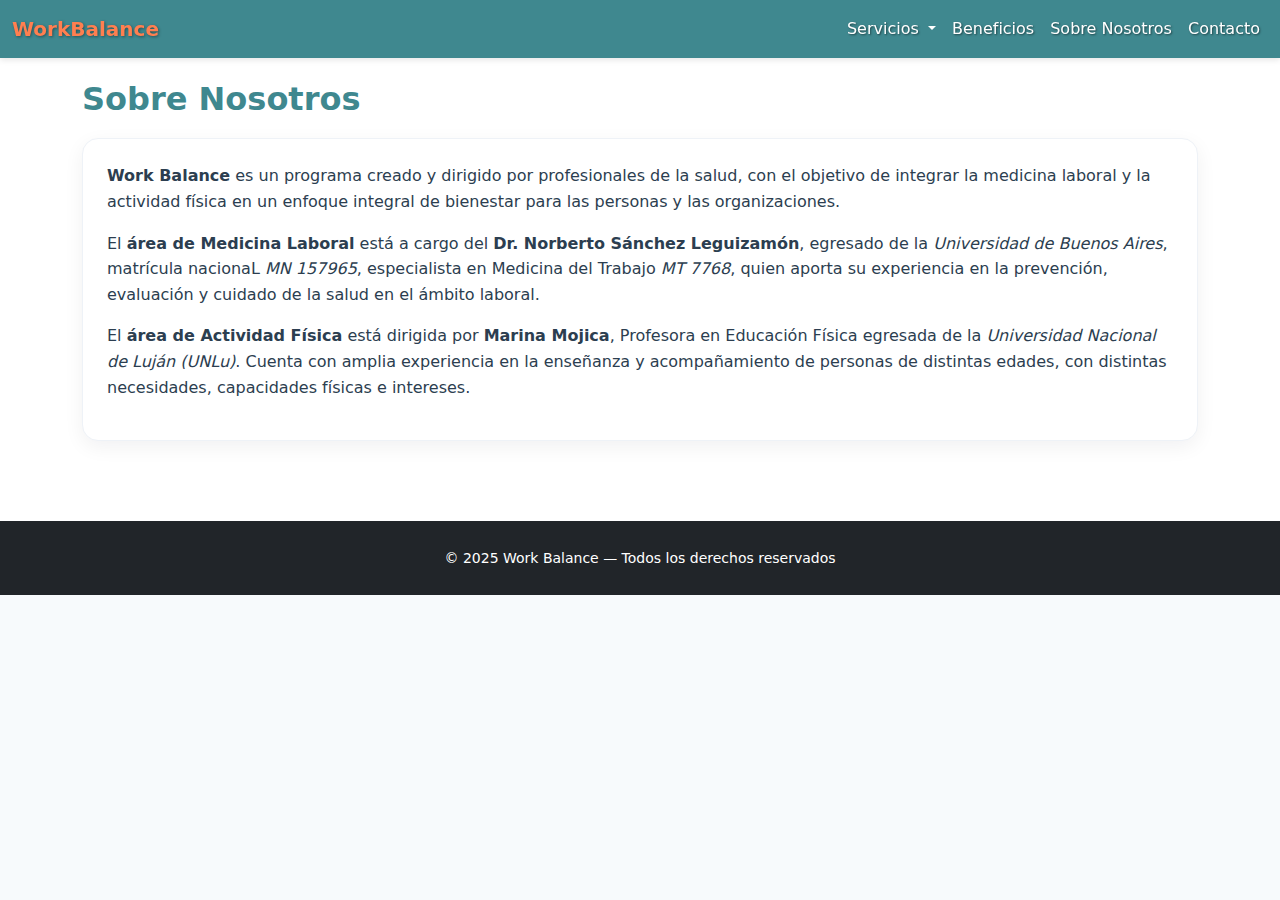
<file: nosotros.html>
<!DOCTYPE html>
<html lang="es">
<head>
  <meta charset="UTF-8">
  <meta name="viewport" content="width=device-width, initial-scale=1.0">
 <title>WorkBalance</title>
  <meta name="description" content="Servicio de bienestar laboral a través de pausas activas, ejercicios fisicos y actividades recreativas.">

  <meta name="keywords" content="
  pausas activas, ejercicios laborales, bienestar, salud en oficina, ergonomía,
  programa de bienestar laboral, bienestar corporativo, acondicionamiento físico en el trabajo,
  actividad física para empresas, educación física en el trabajo,
  pausas activas zona norte, pausas activas Capital Federal, pausas activas zona oeste Buenos Aires,
  bienestar laboral zona norte, bienestar laboral Capital Federal, bienestar laboral zona oeste Buenos Aires
  ">

  <link rel="icon" href="favicon.ico" type="image/x-icon">
  <link rel="apple-touch-icon" sizes="180x180" href="apple-touch-icon.png">
  <link rel="icon" type="image/png" sizes="32x32" href="favicon-32x32.png">
  <link rel="icon" type="image/png" sizes="16x16" href="favicon-16x16.png">

  <link href="https://cdn.jsdelivr.net/npm/bootstrap@5.3.0/dist/css/bootstrap.min.css" rel="stylesheet">
  <link href="https://cdn.jsdelivr.net/npm/bootstrap-icons@1.11.3/font/bootstrap-icons.css" rel="stylesheet">
  <link rel="stylesheet" href="css/styles.css">
  <link rel="stylesheet" href="https://cdn.jsdelivr.net/npm/aos@2.3.4/dist/aos.css">
</head>
<body>

<header>
  <nav class="navbar navbar-expand-lg fixed-top">
    <div class="container-fluid">
      <a class="navbar-brand d-flex align-items-center" href="index.html">        
        <span>WorkBalance</span>
      </a>

      <button class="navbar-toggler bg-light" type="button" data-bs-toggle="collapse" data-bs-target="#navbarNav">
        <span class="navbar-toggler-icon"></span>
      </button>
      
      <div class="collapse navbar-collapse" id="navbarNav">
        <ul class="navbar-nav ms-auto">          
          <li class="nav-item dropdown">
    <a class="nav-link dropdown-toggle" href="#" id="serviciosDropdown" role="button" data-bs-toggle="dropdown" aria-expanded="false">
      Servicios
    </a>
    <ul class="dropdown-menu" aria-labelledby="serviciosDropdown">
      <li><a class="dropdown-item" href="medicinalaboral.html">Medicina Laboral en Planta</a></li>
      <li><a class="dropdown-item" href="actividadfisica.html">Actividad Física</a></li>
    </ul>
  </li>
          <li class="nav-item"><a class="nav-link" href="beneficios.html">Beneficios</a></li>
          <li class="nav-item"><a class="nav-link active" href="nosotros.html">Sobre Nosotros</a></li>
          <li class="nav-item"><a class="nav-link" href="contacto.html">Contacto</a></li>
        </ul>
      </div>
    </div>
  </nav>
</header>

<main>
     <section class="section section--alt">
  <div class="container">
    
    <h2>Sobre Nosotros</h2>

    <div class="row g-4">
      <div class="col-lg-12">
        <div class="section-card h-100">
         <p>
            <strong>Work Balance</strong> es un programa creado y dirigido por profesionales de la salud, 
            con el objetivo de integrar la medicina laboral y la actividad física en un enfoque integral 
            de bienestar para las personas y las organizaciones.
          </p>
          <p>
            El <strong>área de Medicina Laboral</strong> está a cargo del 
            <strong>Dr. Norberto Sánchez Leguizamón</strong>, egresado de la 
            <em>Universidad de Buenos Aires</em>, matrícula nacionaL <em> MN 157965</em>, 
            especialista en Medicina del Trabajo <em>MT 7768</em>, quien aporta su experiencia en la 
            prevención, evaluación y cuidado de la salud en el ámbito laboral.
          </p>
          <p>
            El <strong>área de Actividad Física</strong> está dirigida por 
            <strong>Marina Mojica</strong>, Profesora en Educación Física egresada de la 
            <em>Universidad Nacional de Luján (UNLu)</em>. Cuenta con amplia experiencia en la 
            enseñanza y acompañamiento de personas de distintas edades, con distintas
            necesidades, capacidades físicas e intereses.
          </p>
        </div>
      </div>
    </div>
  </div>
</section>
</main>

   <footer class="py-4 bg-dark text-white text-center">
    <div class="container">
      <small>© 2025 Work Balance — Todos los derechos reservados</small>
    </div>
  </footer>

  <script src="https://cdn.jsdelivr.net/npm/bootstrap@5.3.0/dist/js/bootstrap.bundle.min.js"></script>
  <script src="https://cdn.jsdelivr.net/npm/aos@2.3.4/dist/aos.js"></script>
</body>
</html>
</file>
<file: css/styles.css>
:root {
  --color-turquesa-oscuro:  #3f888f;
  --color-coral: #FF7F50;
  --color-gris-oscuro: #333333;
  --color-gris-claro: #f2f2f2bd;
  --color-blanco: #FFFFFF;
  --color-borde: #CCCCCC;
  --bg:#f7fafc;
  --text:#2c3e50;
}

/* General */
body {
  font-family: 'Poppins', sans-serif;
  background-color: var(--color-blanco);
  color: var(--color-gris-oscuro);
  line-height: 1.6;
  margin: 0;
  padding: 0;
}

/* Navbar */
.navbar {
  box-shadow: 0 2px 6px rgba(0,0,0,0.1);
  background-color: var(--color-turquesa-oscuro) !important;
}

.navbar-brand span {
  color: var(--color-coral);
  font-weight: 700;
  text-shadow: 1px 1px 3px rgba(0,0,0,0.4); /* sombra suave */
}

.navbar .nav-link {
  color: var(--color-blanco) !important;
  transition: color 0.3s;
  text-shadow: 1px 1px 2px rgba(0,0,0,0.5); /* sombra para los links */
}

.navbar .nav-link:hover {
  color: var(--color-coral) !important;
  text-shadow: 1px 1px 4px rgba(0,0,0,0.7); /* un poquito más fuerte al pasar el mouse */
}


/* Secciones */
section {
  padding: 80px 20px;
}

section:nth-child(even) {
  background-color: var(--color-gris-claro);
}

.propuesta-section {
  font-family: 'Poppins', sans-serif;
  padding: 80px 20px;
}

.titulo-empleador {
  color: var(--color-coral);
}

.titulo-empleados {
  color: var(--color-gris-oscuro);
}

h2 {
  color: var(--color-turquesa-oscuro);
  font-weight: 700;
  margin-bottom: 20px;
}

/* Botones */
.btn-primary {
  background-color: var(--color-turquesa-oscuro);
  color: var(--color-blanco);
  border: none;
  transition: all 0.3s ease-in-out;
}

.btn-primary:hover {
  background-color: var(--color-coral);
  color: var(--color-gris-oscuro);
}

  .btn-turquesa {
    background-color: var(--color-turquesa-oscuro);
    color: var(--color-blanco);
    border: none;
    transition: background 0.3s;
  }

  .btn-turquesa:hover {
    background-color: #35787f; /* un poco más oscuro para hover */
  }

  .btn-coral {
    background-color: var(--color-coral);
    color: var(--color-blanco);
    border: none;
    transition: background 0.3s;
  }

  .btn-coral:hover {
    background-color: var(--color-turquesa-oscuro); /* un poco más oscuro para hover */
     color: var(--color-blanco);
  }

/* Íconos o detalles */
.icono-destacado {
  color: var(--color-turquesa-oscuro);
  font-size: 2rem;
}

/* Formularios */
form input, 
form textarea {
  border: 1px solid var(--color-borde);
}

form input:focus,
form textarea:focus {
  border-color: var(--color-turquesa-oscuro);
  box-shadow: 0 0 5px rgba(48, 207, 207, 0.3);
}

html{ scroll-behavior: smooth; }
body{ font-family: "Segoe UI", system-ui, -apple-system, Roboto, Arial, sans-serif; color: var(--text); background: var(--bg); }
.section--alt{ background: #ffffff; }
.section-title{ font-weight: 800; letter-spacing:.3px; }


/* Compensa el navbar fijo en los anclajes */
:target {
  scroll-margin-top: 100px; /* mismo alto que el navbar */
}

/* ===== Parallax (Hero + separadores) ===== */
.parallax{
  position: relative;
  min-height: 55vh;
  background-attachment: fixed;
  background-position: center;
  background-size: cover;
  display: grid;
  place-items: center;
}

.parallax--autogestion{ background-image: url("../img/parallax--autogestion.jpg"); }
.parallax--movilidad{ background-image: url("../img/parallax--movilidad.jpg"); }
.parallax--recreacion{ background-image: url("../img/parallax--recreacion.jpg"); }

/* Oscurecer para legibilidad */
.parallax::before{
  content:"";
  position:absolute; inset:0;
  background: linear-gradient(180deg, rgba(0,0,0,.35), rgba(0,0,0,.35));
}
.parallax-content{
  position: relative;
  color:#fff;
  text-shadow: 0 4px 14px rgba(0,0,0,.45);
  padding: 1rem 2rem;
  border-radius: 16px;
  backdrop-filter: blur(1px) saturate(1.1);
}


/* Fallback mobile: iOS no soporta bien background-attachment:fixed */
@media (max-width: 768px){
  .parallax{ background-attachment: scroll; }
}

/* ===== Cards y bloques ===== */
.section-card{
  background:#fff;
  border:1px solid #eef2f7;
  border-radius:16px;
  padding:24px;
  box-shadow: 0 6px 20px rgba(17,24,39,.06);
}

.hero {
  position: relative;
  width: 100%;       /* ocupa todo el ancho */
  min-height: 100vh; /* ocupa toda la pantalla en alto */
  margin: 0;         /* sin márgenes */
  padding: 0;        /* sin padding */
  background-image: url("../img/hero.webp");
  background-size: cover;
  background-position: center;
  display: flex;
  justify-content: center;
  align-items: center;
}


/* Oscurecer para legibilidad */
.hero::before {
  content: "";
  position: absolute;
  inset: 0;
  background: rgba(0,0,0,0.4);
}

.hero-content {
  position: relative;
  color: #fff;
  text-shadow: 0 4px 14px rgba(0,0,0,.45);
  padding: 1rem 2rem;
}

.hero-img img {
  max-width: 150px; /* Tamaño de la imagen */
  height: auto;
}

/* Animaciones */
@keyframes fadeInUp {
  from {
    opacity: 0;
    transform: translateY(30px);
  }
  to {
    opacity: 1;
    transform: translateY(0);
  }
}

.animate-fade {
  animation: fadeInUp 1s ease forwards;
}

.animate-fade-delay {
  opacity: 0;
  animation: fadeInUp 1s ease forwards;
  animation-delay: 0.5s;
}

.animate-fade-delay2 {
  opacity: 0;
  animation: fadeInUp 1s ease forwards;
  animation-delay: 1s;
}
</file>
